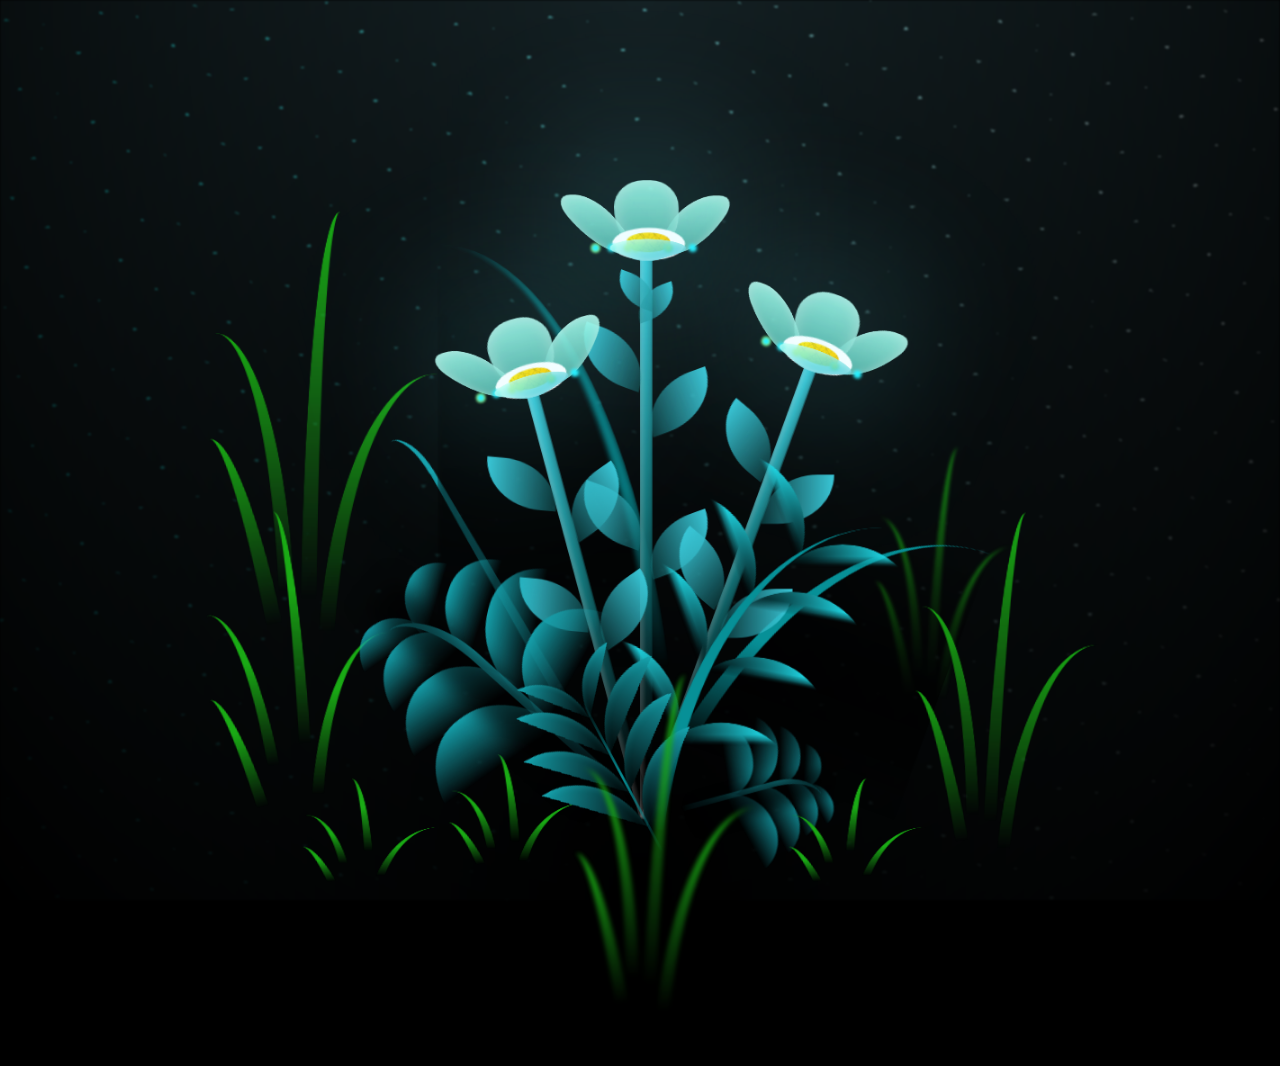
<file: flower.html>
<!DOCTYPE html>
<html lang="en">
  <head>
    <meta charset="UTF-8" />
    <meta http-equiv="X-UA-Compatible" content="IE=edge" />
    <meta name="viewport" content="width=device-width, initial-scale=1.0" />
    <link rel="stylesheet" href="css/main.css" />
    <link rel="icon" href="img/flowers.png" type="image/x-icon" />
    <title>flowers</title>
  </head>
  <body class="container">
    <!-- Pembuat code: https://codepen.io/mdusmanansari/pen/BamepLe -->
    <div class="night"></div>
    <div class="flowers">
      <div class="flower flower--1">
        <div class="flower__leafs flower__leafs--1">
          <div class="flower__leaf flower__leaf--1"></div>
          <div class="flower__leaf flower__leaf--2"></div>
          <div class="flower__leaf flower__leaf--3"></div>
          <div class="flower__leaf flower__leaf--4"></div>
          <div class="flower__white-circle"></div>

          <div class="flower__light flower__light--1"></div>
          <div class="flower__light flower__light--2"></div>
          <div class="flower__light flower__light--3"></div>
          <div class="flower__light flower__light--4"></div>
          <div class="flower__light flower__light--5"></div>
          <div class="flower__light flower__light--6"></div>
          <div class="flower__light flower__light--7"></div>
          <div class="flower__light flower__light--8"></div>
        </div>
        <div class="flower__line">
          <div class="flower__line__leaf flower__line__leaf--1"></div>
          <div class="flower__line__leaf flower__line__leaf--2"></div>
          <div class="flower__line__leaf flower__line__leaf--3"></div>
          <div class="flower__line__leaf flower__line__leaf--4"></div>
          <div class="flower__line__leaf flower__line__leaf--5"></div>
          <div class="flower__line__leaf flower__line__leaf--6"></div>
        </div>
      </div>

      <div class="flower flower--2">
        <div class="flower__leafs flower__leafs--2">
          <div class="flower__leaf flower__leaf--1"></div>
          <div class="flower__leaf flower__leaf--2"></div>
          <div class="flower__leaf flower__leaf--3"></div>
          <div class="flower__leaf flower__leaf--4"></div>
          <div class="flower__white-circle"></div>

          <div class="flower__light flower__light--1"></div>
          <div class="flower__light flower__light--2"></div>
          <div class="flower__light flower__light--3"></div>
          <div class="flower__light flower__light--4"></div>
          <div class="flower__light flower__light--5"></div>
          <div class="flower__light flower__light--6"></div>
          <div class="flower__light flower__light--7"></div>
          <div class="flower__light flower__light--8"></div>
        </div>
        <div class="flower__line">
          <div class="flower__line__leaf flower__line__leaf--1"></div>
          <div class="flower__line__leaf flower__line__leaf--2"></div>
          <div class="flower__line__leaf flower__line__leaf--3"></div>
          <div class="flower__line__leaf flower__line__leaf--4"></div>
        </div>
      </div>

      <div class="flower flower--3">
        <div class="flower__leafs flower__leafs--3">
          <div class="flower__leaf flower__leaf--1"></div>
          <div class="flower__leaf flower__leaf--2"></div>
          <div class="flower__leaf flower__leaf--3"></div>
          <div class="flower__leaf flower__leaf--4"></div>
          <div class="flower__white-circle"></div>

          <div class="flower__light flower__light--1"></div>
          <div class="flower__light flower__light--2"></div>
          <div class="flower__light flower__light--3"></div>
          <div class="flower__light flower__light--4"></div>
          <div class="flower__light flower__light--5"></div>
          <div class="flower__light flower__light--6"></div>
          <div class="flower__light flower__light--7"></div>
          <div class="flower__light flower__light--8"></div>
        </div>
        <div class="flower__line">
          <div class="flower__line__leaf flower__line__leaf--1"></div>
          <div class="flower__line__leaf flower__line__leaf--2"></div>
          <div class="flower__line__leaf flower__line__leaf--3"></div>
          <div class="flower__line__leaf flower__line__leaf--4"></div>
        </div>
      </div>

      <div class="grow-ans" style="--d: 1.2s">
        <div class="flower__g-long">
          <div class="flower__g-long__top"></div>
          <div class="flower__g-long__bottom"></div>
        </div>
      </div>

      <div class="growing-grass">
        <div class="flower__grass flower__grass--1">
          <div class="flower__grass--top"></div>
          <div class="flower__grass--bottom"></div>
          <div class="flower__grass__leaf flower__grass__leaf--1"></div>
          <div class="flower__grass__leaf flower__grass__leaf--2"></div>
          <div class="flower__grass__leaf flower__grass__leaf--3"></div>
          <div class="flower__grass__leaf flower__grass__leaf--4"></div>
          <div class="flower__grass__leaf flower__grass__leaf--5"></div>
          <div class="flower__grass__leaf flower__grass__leaf--6"></div>
          <div class="flower__grass__leaf flower__grass__leaf--7"></div>
          <div class="flower__grass__leaf flower__grass__leaf--8"></div>
          <div class="flower__grass__overlay"></div>
        </div>
      </div>

      <div class="growing-grass">
        <div class="flower__grass flower__grass--2">
          <div class="flower__grass--top"></div>
          <div class="flower__grass--bottom"></div>
          <div class="flower__grass__leaf flower__grass__leaf--1"></div>
          <div class="flower__grass__leaf flower__grass__leaf--2"></div>
          <div class="flower__grass__leaf flower__grass__leaf--3"></div>
          <div class="flower__grass__leaf flower__grass__leaf--4"></div>
          <div class="flower__grass__leaf flower__grass__leaf--5"></div>
          <div class="flower__grass__leaf flower__grass__leaf--6"></div>
          <div class="flower__grass__leaf flower__grass__leaf--7"></div>
          <div class="flower__grass__leaf flower__grass__leaf--8"></div>
          <div class="flower__grass__overlay"></div>
        </div>
      </div>

      <div class="grow-ans" style="--d: 2.4s">
        <div class="flower__g-right flower__g-right--1">
          <div class="leaf"></div>
        </div>
      </div>

      <div class="grow-ans" style="--d: 2.8s">
        <div class="flower__g-right flower__g-right--2">
          <div class="leaf"></div>
        </div>
      </div>

      <div class="grow-ans" style="--d: 2.8s">
        <div class="flower__g-front">
          <div
            class="flower__g-front__leaf-wrapper flower__g-front__leaf-wrapper--1"
          >
            <div class="flower__g-front__leaf"></div>
          </div>
          <div
            class="flower__g-front__leaf-wrapper flower__g-front__leaf-wrapper--2"
          >
            <div class="flower__g-front__leaf"></div>
          </div>
          <div
            class="flower__g-front__leaf-wrapper flower__g-front__leaf-wrapper--3"
          >
            <div class="flower__g-front__leaf"></div>
          </div>
          <div
            class="flower__g-front__leaf-wrapper flower__g-front__leaf-wrapper--4"
          >
            <div class="flower__g-front__leaf"></div>
          </div>
          <div
            class="flower__g-front__leaf-wrapper flower__g-front__leaf-wrapper--5"
          >
            <div class="flower__g-front__leaf"></div>
          </div>
          <div
            class="flower__g-front__leaf-wrapper flower__g-front__leaf-wrapper--6"
          >
            <div class="flower__g-front__leaf"></div>
          </div>
          <div
            class="flower__g-front__leaf-wrapper flower__g-front__leaf-wrapper--7"
          >
            <div class="flower__g-front__leaf"></div>
          </div>
          <div
            class="flower__g-front__leaf-wrapper flower__g-front__leaf-wrapper--8"
          >
            <div class="flower__g-front__leaf"></div>
          </div>
          <div class="flower__g-front__line"></div>
        </div>
      </div>

      <div class="grow-ans" style="--d: 3.2s">
        <div class="flower__g-fr">
          <div class="leaf"></div>
          <div class="flower__g-fr__leaf flower__g-fr__leaf--1"></div>
          <div class="flower__g-fr__leaf flower__g-fr__leaf--2"></div>
          <div class="flower__g-fr__leaf flower__g-fr__leaf--3"></div>
          <div class="flower__g-fr__leaf flower__g-fr__leaf--4"></div>
          <div class="flower__g-fr__leaf flower__g-fr__leaf--5"></div>
          <div class="flower__g-fr__leaf flower__g-fr__leaf--6"></div>
          <div class="flower__g-fr__leaf flower__g-fr__leaf--7"></div>
          <div class="flower__g-fr__leaf flower__g-fr__leaf--8"></div>
        </div>
      </div>

      <div class="long-g long-g--0">
        <div class="grow-ans" style="--d: 3s">
          <div class="leaf leaf--0"></div>
        </div>
        <div class="grow-ans" style="--d: 2.2s">
          <div class="leaf leaf--1"></div>
        </div>
        <div class="grow-ans" style="--d: 3.4s">
          <div class="leaf leaf--2"></div>
        </div>
        <div class="grow-ans" style="--d: 3.6s">
          <div class="leaf leaf--3"></div>
        </div>
      </div>

      <div class="long-g long-g--1">
        <div class="grow-ans" style="--d: 3.6s">
          <div class="leaf leaf--0"></div>
        </div>
        <div class="grow-ans" style="--d: 3.8s">
          <div class="leaf leaf--1"></div>
        </div>
        <div class="grow-ans" style="--d: 4s">
          <div class="leaf leaf--2"></div>
        </div>
        <div class="grow-ans" style="--d: 4.2s">
          <div class="leaf leaf--3"></div>
        </div>
      </div>

      <div class="long-g long-g--2">
        <div class="grow-ans" style="--d: 4s">
          <div class="leaf leaf--0"></div>
        </div>
        <div class="grow-ans" style="--d: 4.2s">
          <div class="leaf leaf--1"></div>
        </div>
        <div class="grow-ans" style="--d: 4.4s">
          <div class="leaf leaf--2"></div>
        </div>
        <div class="grow-ans" style="--d: 4.6s">
          <div class="leaf leaf--3"></div>
        </div>
      </div>

      <div class="long-g long-g--3">
        <div class="grow-ans" style="--d: 4s">
          <div class="leaf leaf--0"></div>
        </div>
        <div class="grow-ans" style="--d: 4.2s">
          <div class="leaf leaf--1"></div>
        </div>
        <div class="grow-ans" style="--d: 3s">
          <div class="leaf leaf--2"></div>
        </div>
        <div class="grow-ans" style="--d: 3.6s">
          <div class="leaf leaf--3"></div>
        </div>
      </div>

      <div class="long-g long-g--4">
        <div class="grow-ans" style="--d: 4s">
          <div class="leaf leaf--0"></div>
        </div>
        <div class="grow-ans" style="--d: 4.2s">
          <div class="leaf leaf--1"></div>
        </div>
        <div class="grow-ans" style="--d: 3s">
          <div class="leaf leaf--2"></div>
        </div>
        <div class="grow-ans" style="--d: 3.6s">
          <div class="leaf leaf--3"></div>
        </div>
      </div>

      <div class="long-g long-g--5">
        <div class="grow-ans" style="--d: 4s">
          <div class="leaf leaf--0"></div>
        </div>
        <div class="grow-ans" style="--d: 4.2s">
          <div class="leaf leaf--1"></div>
        </div>
        <div class="grow-ans" style="--d: 3s">
          <div class="leaf leaf--2"></div>
        </div>
        <div class="grow-ans" style="--d: 3.6s">
          <div class="leaf leaf--3"></div>
        </div>
      </div>

      <div class="long-g long-g--6">
        <div class="grow-ans" style="--d: 4.2s">
          <div class="leaf leaf--0"></div>
        </div>
        <div class="grow-ans" style="--d: 4.4s">
          <div class="leaf leaf--1"></div>
        </div>
        <div class="grow-ans" style="--d: 4.6s">
          <div class="leaf leaf--2"></div>
        </div>
        <div class="grow-ans" style="--d: 4.8s">
          <div class="leaf leaf--3"></div>
        </div>
      </div>

      <div class="long-g long-g--7">
        <div class="grow-ans" style="--d: 3s">
          <div class="leaf leaf--0"></div>
        </div>
        <div class="grow-ans" style="--d: 3.2s">
          <div class="leaf leaf--1"></div>
        </div>
        <div class="grow-ans" style="--d: 3.5s">
          <div class="leaf leaf--2"></div>
        </div>
        <div class="grow-ans" style="--d: 3.6s">
          <div class="leaf leaf--3"></div>
        </div>
      </div>
    </div>
    <script src="main1.js"></script>
  </body>
</html>
</file>
<file: css/main.css>
*,
*::after,
*::before {
  padding: 0;
  margin: 0;
  box-sizing: border-box;
}

:root {
  --dark-color: #000;
}

body {
  display: flex;
  align-items: flex-end;
  justify-content: center;
  min-height: 100vh;
  background-color: var(--dark-color);
  overflow: hidden;
  perspective: 1000px;
}

.night {
  position: fixed;
  left: 50%;
  top: 0;
  transform: translateX(-50%);
  width: 100%;
  height: 100%;
  filter: blur(0.1vmin);
  background-image: radial-gradient(ellipse at top, transparent 0%, var(--dark-color)), radial-gradient(ellipse at bottom, var(--dark-color), rgba(145, 233, 255, 0.2)), repeating-linear-gradient(220deg, rgb(0, 0, 0) 0px, rgb(0, 0, 0) 19px, transparent 19px, transparent 22px), repeating-linear-gradient(189deg, rgb(0, 0, 0) 0px, rgb(0, 0, 0) 19px, transparent 19px, transparent 22px), repeating-linear-gradient(148deg, rgb(0, 0, 0) 0px, rgb(0, 0, 0) 19px, transparent 19px, transparent 22px), linear-gradient(90deg, rgb(0, 255, 250), rgb(240, 240, 240));
}

.flowers {
  position: relative;
  transform: scale(0.9);
}

.flower {
  position: absolute;
  bottom: 10vmin;
  transform-origin: bottom center;
  z-index: 10;
  --fl-speed: 0.8s;
}
.flower--1 {
  -webkit-animation: moving-flower-1 4s linear infinite;
          animation: moving-flower-1 4s linear infinite;
}
.flower--1 .flower__line {
  height: 70vmin;
  -webkit-animation-delay: 0.3s;
          animation-delay: 0.3s;
}
.flower--1 .flower__line__leaf--1 {
  -webkit-animation: blooming-leaf-right var(--fl-speed) 1.6s backwards;
          animation: blooming-leaf-right var(--fl-speed) 1.6s backwards;
}
.flower--1 .flower__line__leaf--2 {
  -webkit-animation: blooming-leaf-right var(--fl-speed) 1.4s backwards;
          animation: blooming-leaf-right var(--fl-speed) 1.4s backwards;
}
.flower--1 .flower__line__leaf--3 {
  -webkit-animation: blooming-leaf-left var(--fl-speed) 1.2s backwards;
          animation: blooming-leaf-left var(--fl-speed) 1.2s backwards;
}
.flower--1 .flower__line__leaf--4 {
  -webkit-animation: blooming-leaf-left var(--fl-speed) 1s backwards;
          animation: blooming-leaf-left var(--fl-speed) 1s backwards;
}
.flower--1 .flower__line__leaf--5 {
  -webkit-animation: blooming-leaf-right var(--fl-speed) 1.8s backwards;
          animation: blooming-leaf-right var(--fl-speed) 1.8s backwards;
}
.flower--1 .flower__line__leaf--6 {
  -webkit-animation: blooming-leaf-left var(--fl-speed) 2s backwards;
          animation: blooming-leaf-left var(--fl-speed) 2s backwards;
}
.flower--2 {
  left: 50%;
  transform: rotate(20deg);
  -webkit-animation: moving-flower-2 4s linear infinite;
          animation: moving-flower-2 4s linear infinite;
}
.flower--2 .flower__line {
  height: 60vmin;
  -webkit-animation-delay: 0.6s;
          animation-delay: 0.6s;
}
.flower--2 .flower__line__leaf--1 {
  -webkit-animation: blooming-leaf-right var(--fl-speed) 1.9s backwards;
          animation: blooming-leaf-right var(--fl-speed) 1.9s backwards;
}
.flower--2 .flower__line__leaf--2 {
  -webkit-animation: blooming-leaf-right var(--fl-speed) 1.7s backwards;
          animation: blooming-leaf-right var(--fl-speed) 1.7s backwards;
}
.flower--2 .flower__line__leaf--3 {
  -webkit-animation: blooming-leaf-left var(--fl-speed) 1.5s backwards;
          animation: blooming-leaf-left var(--fl-speed) 1.5s backwards;
}
.flower--2 .flower__line__leaf--4 {
  -webkit-animation: blooming-leaf-left var(--fl-speed) 1.3s backwards;
          animation: blooming-leaf-left var(--fl-speed) 1.3s backwards;
}
.flower--3 {
  left: 50%;
  transform: rotate(-15deg);
  -webkit-animation: moving-flower-3 4s linear infinite;
          animation: moving-flower-3 4s linear infinite;
}
.flower--3 .flower__line {
  -webkit-animation-delay: 0.9s;
          animation-delay: 0.9s;
}
.flower--3 .flower__line__leaf--1 {
  -webkit-animation: blooming-leaf-right var(--fl-speed) 2.5s backwards;
          animation: blooming-leaf-right var(--fl-speed) 2.5s backwards;
}
.flower--3 .flower__line__leaf--2 {
  -webkit-animation: blooming-leaf-right var(--fl-speed) 2.3s backwards;
          animation: blooming-leaf-right var(--fl-speed) 2.3s backwards;
}
.flower--3 .flower__line__leaf--3 {
  -webkit-animation: blooming-leaf-left var(--fl-speed) 2.1s backwards;
          animation: blooming-leaf-left var(--fl-speed) 2.1s backwards;
}
.flower--3 .flower__line__leaf--4 {
  -webkit-animation: blooming-leaf-left var(--fl-speed) 1.9s backwards;
          animation: blooming-leaf-left var(--fl-speed) 1.9s backwards;
}
.flower__leafs {
  position: relative;
  -webkit-animation: blooming-flower 2s backwards;
          animation: blooming-flower 2s backwards;
}
.flower__leafs--1 {
  -webkit-animation-delay: 1.1s;
          animation-delay: 1.1s;
}
.flower__leafs--2 {
  -webkit-animation-delay: 1.4s;
          animation-delay: 1.4s;
}
.flower__leafs--3 {
  -webkit-animation-delay: 1.7s;
          animation-delay: 1.7s;
}
.flower__leafs::after {
  content: "";
  position: absolute;
  left: 0;
  top: 0;
  transform: translate(-50%, -100%);
  width: 8vmin;
  height: 8vmin;
  background-color: #6bf0ff;
  filter: blur(10vmin);
}
.flower__leaf {
  position: absolute;
  bottom: 0;
  left: 50%;
  width: 8vmin;
  height: 11vmin;
  border-radius: 51% 49% 47% 53%/44% 45% 55% 69%;
  background-color: #a7ffee;
  background-image: linear-gradient(to top, #54b8aa, #a7ffee);
  transform-origin: bottom center;
  opacity: 0.9;
  box-shadow: inset 0 0 2vmin rgba(255, 255, 255, 0.5);
}
.flower__leaf--1 {
  transform: translate(-10%, 1%) rotateY(40deg) rotateX(-50deg);
}
.flower__leaf--2 {
  transform: translate(-50%, -4%) rotateX(40deg);
}
.flower__leaf--3 {
  transform: translate(-90%, 0%) rotateY(45deg) rotateX(50deg);
}
.flower__leaf--4 {
  width: 8vmin;
  height: 8vmin;
  transform-origin: bottom left;
  border-radius: 4vmin 10vmin 4vmin 4vmin;
  transform: translate(0%, 18%) rotateX(70deg) rotate(-43deg);
  background-image: linear-gradient(to top, #39c6d6, #a7ffee);
  z-index: 1;
  opacity: 0.8;
}
.flower__white-circle {
  position: absolute;
  left: -3.5vmin;
  top: -3vmin;
  width: 9vmin;
  height: 4vmin;
  border-radius: 50%;
  background-color: #fff;
}
.flower__white-circle::after {
  content: "";
  position: absolute;
  left: 50%;
  top: 45%;
  transform: translate(-50%, -50%);
  width: 60%;
  height: 60%;
  border-radius: inherit;
  background-image: repeating-linear-gradient(135deg, rgba(0, 0, 0, 0.03) 0px, rgba(0, 0, 0, 0.03) 1px, transparent 1px, transparent 12px), repeating-linear-gradient(45deg, rgba(0, 0, 0, 0.03) 0px, rgba(0, 0, 0, 0.03) 1px, transparent 1px, transparent 12px), repeating-linear-gradient(67.5deg, rgba(0, 0, 0, 0.03) 0px, rgba(0, 0, 0, 0.03) 1px, transparent 1px, transparent 12px), repeating-linear-gradient(135deg, rgba(0, 0, 0, 0.03) 0px, rgba(0, 0, 0, 0.03) 1px, transparent 1px, transparent 12px), repeating-linear-gradient(45deg, rgba(0, 0, 0, 0.03) 0px, rgba(0, 0, 0, 0.03) 1px, transparent 1px, transparent 12px), repeating-linear-gradient(112.5deg, rgba(0, 0, 0, 0.03) 0px, rgba(0, 0, 0, 0.03) 1px, transparent 1px, transparent 12px), repeating-linear-gradient(112.5deg, rgba(0, 0, 0, 0.03) 0px, rgba(0, 0, 0, 0.03) 1px, transparent 1px, transparent 12px), repeating-linear-gradient(45deg, rgba(0, 0, 0, 0.03) 0px, rgba(0, 0, 0, 0.03) 1px, transparent 1px, transparent 12px), repeating-linear-gradient(22.5deg, rgba(0, 0, 0, 0.03) 0px, rgba(0, 0, 0, 0.03) 1px, transparent 1px, transparent 12px), repeating-linear-gradient(45deg, rgba(0, 0, 0, 0.03) 0px, rgba(0, 0, 0, 0.03) 1px, transparent 1px, transparent 12px), repeating-linear-gradient(22.5deg, rgba(0, 0, 0, 0.03) 0px, rgba(0, 0, 0, 0.03) 1px, transparent 1px, transparent 12px), repeating-linear-gradient(135deg, rgba(0, 0, 0, 0.03) 0px, rgba(0, 0, 0, 0.03) 1px, transparent 1px, transparent 12px), repeating-linear-gradient(157.5deg, rgba(0, 0, 0, 0.03) 0px, rgba(0, 0, 0, 0.03) 1px, transparent 1px, transparent 12px), repeating-linear-gradient(67.5deg, rgba(0, 0, 0, 0.03) 0px, rgba(0, 0, 0, 0.03) 1px, transparent 1px, transparent 12px), repeating-linear-gradient(67.5deg, rgba(0, 0, 0, 0.03) 0px, rgba(0, 0, 0, 0.03) 1px, transparent 1px, transparent 12px), linear-gradient(90deg, rgb(255, 235, 18), rgb(255, 206, 0));
}
.flower__line {
  height: 55vmin;
  width: 1.5vmin;
  background-image: linear-gradient(to left, rgba(0, 0, 0, 0.2), transparent, rgba(255, 255, 255, 0.2)), linear-gradient(to top, transparent 10%, #14757a, #39c6d6);
  box-shadow: inset 0 0 2px rgba(0, 0, 0, 0.5);
  -webkit-animation: grow-flower-tree 4s backwards;
          animation: grow-flower-tree 4s backwards;
}
.flower__line__leaf {
  --w: 7vmin;
  --h: calc(var(--w) + 2vmin);
  position: absolute;
  top: 20%;
  left: 90%;
  width: var(--w);
  height: var(--h);
  border-top-right-radius: var(--h);
  border-bottom-left-radius: var(--h);
  background-image: linear-gradient(to top, rgba(20, 117, 122, 0.4), #39c6d6);
}
.flower__line__leaf--1 {
  transform: rotate(70deg) rotateY(30deg);
}
.flower__line__leaf--2 {
  top: 45%;
  transform: rotate(70deg) rotateY(30deg);
}
.flower__line__leaf--3, .flower__line__leaf--4, .flower__line__leaf--6 {
  border-top-right-radius: 0;
  border-bottom-left-radius: 0;
  border-top-left-radius: var(--h);
  border-bottom-right-radius: var(--h);
  left: -460%;
  top: 12%;
  transform: rotate(-70deg) rotateY(30deg);
}
.flower__line__leaf--4 {
  top: 40%;
}
.flower__line__leaf--5 {
  top: 0;
  transform-origin: left;
  transform: rotate(70deg) rotateY(30deg) scale(0.6);
}
.flower__line__leaf--6 {
  top: -2%;
  left: -450%;
  transform-origin: right;
  transform: rotate(-70deg) rotateY(30deg) scale(0.6);
}
.flower__light {
  position: absolute;
  bottom: 0vmin;
  width: 1vmin;
  height: 1vmin;
  background-color: rgb(255, 251, 0);
  border-radius: 50%;
  filter: blur(0.2vmin);
  -webkit-animation: light-ans 4s linear infinite backwards;
          animation: light-ans 4s linear infinite backwards;
}
.flower__light:nth-child(odd) {
  background-color: #23f0ff;
}
.flower__light--1 {
  left: -2vmin;
  -webkit-animation-delay: 1s;
          animation-delay: 1s;
}
.flower__light--2 {
  left: 3vmin;
  -webkit-animation-delay: 0.5s;
          animation-delay: 0.5s;
}
.flower__light--3 {
  left: -6vmin;
  -webkit-animation-delay: 0.3s;
          animation-delay: 0.3s;
}
.flower__light--4 {
  left: 6vmin;
  -webkit-animation-delay: 0.9s;
          animation-delay: 0.9s;
}
.flower__light--5 {
  left: -1vmin;
  -webkit-animation-delay: 1.5s;
          animation-delay: 1.5s;
}
.flower__light--6 {
  left: -4vmin;
  -webkit-animation-delay: 3s;
          animation-delay: 3s;
}
.flower__light--7 {
  left: 3vmin;
  -webkit-animation-delay: 2s;
          animation-delay: 2s;
}
.flower__light--8 {
  left: -6vmin;
  -webkit-animation-delay: 3.5s;
          animation-delay: 3.5s;
}
.flower__grass {
  --c: #159faa;
  --line-w: 1.5vmin;
  position: absolute;
  bottom: 12vmin;
  left: -7vmin;
  display: flex;
  flex-direction: column;
  align-items: flex-end;
  z-index: 20;
  transform-origin: bottom center;
  transform: rotate(-48deg) rotateY(40deg);
}
.flower__grass--1 {
  -webkit-animation: moving-grass 2s linear infinite;
          animation: moving-grass 2s linear infinite;
}
.flower__grass--2 {
  left: 2vmin;
  bottom: 10vmin;
  transform: scale(0.5) rotate(75deg) rotateX(10deg) rotateY(-200deg);
  opacity: 0.8;
  z-index: 0;
  -webkit-animation: moving-grass--2 1.5s linear infinite;
          animation: moving-grass--2 1.5s linear infinite;
}
.flower__grass--top {
  width: 7vmin;
  height: 10vmin;
  border-top-right-radius: 100%;
  border-right: var(--line-w) solid var(--c);
  transform-origin: bottom center;
  transform: rotate(-2deg);
}
.flower__grass--bottom {
  margin-top: -2px;
  width: var(--line-w);
  height: 25vmin;
  background-image: linear-gradient(to top, transparent, var(--c));
}
.flower__grass__leaf {
  --size: 10vmin;
  position: absolute;
  width: calc(var(--size) * 2.1);
  height: var(--size);
  border-top-left-radius: var(--size);
  border-top-right-radius: var(--size);
  background-image: linear-gradient(to top, transparent, transparent 30%, var(--c));
  z-index: 100;
}
.flower__grass__leaf--1 {
  top: -6%;
  left: 30%;
  --size: 6vmin;
  transform: rotate(-20deg);
  -webkit-animation: growing-grass-ans--1 2s 2.6s backwards;
          animation: growing-grass-ans--1 2s 2.6s backwards;
}
@-webkit-keyframes growing-grass-ans--1 {
  0% {
    transform-origin: bottom left;
    transform: rotate(-20deg) scale(0);
  }
}
@keyframes growing-grass-ans--1 {
  0% {
    transform-origin: bottom left;
    transform: rotate(-20deg) scale(0);
  }
}
.flower__grass__leaf--2 {
  top: -5%;
  left: -110%;
  --size: 6vmin;
  transform: rotate(10deg);
  -webkit-animation: growing-grass-ans--2 2s 2.4s linear backwards;
          animation: growing-grass-ans--2 2s 2.4s linear backwards;
}
@-webkit-keyframes growing-grass-ans--2 {
  0% {
    transform-origin: bottom right;
    transform: rotate(10deg) scale(0);
  }
}
@keyframes growing-grass-ans--2 {
  0% {
    transform-origin: bottom right;
    transform: rotate(10deg) scale(0);
  }
}
.flower__grass__leaf--3 {
  top: 5%;
  left: 60%;
  --size: 8vmin;
  transform: rotate(-18deg) rotateX(-20deg);
  -webkit-animation: growing-grass-ans--3 2s 2.2s linear backwards;
          animation: growing-grass-ans--3 2s 2.2s linear backwards;
}
@-webkit-keyframes growing-grass-ans--3 {
  0% {
    transform-origin: bottom left;
    transform: rotate(-18deg) rotateX(-20deg) scale(0);
  }
}
@keyframes growing-grass-ans--3 {
  0% {
    transform-origin: bottom left;
    transform: rotate(-18deg) rotateX(-20deg) scale(0);
  }
}
.flower__grass__leaf--4 {
  top: 6%;
  left: -135%;
  --size: 8vmin;
  transform: rotate(2deg);
  -webkit-animation: growing-grass-ans--4 2s 2s linear backwards;
          animation: growing-grass-ans--4 2s 2s linear backwards;
}
@-webkit-keyframes growing-grass-ans--4 {
  0% {
    transform-origin: bottom right;
    transform: rotate(2deg) scale(0);
  }
}
@keyframes growing-grass-ans--4 {
  0% {
    transform-origin: bottom right;
    transform: rotate(2deg) scale(0);
  }
}
.flower__grass__leaf--5 {
  top: 20%;
  left: 60%;
  --size: 10vmin;
  transform: rotate(-24deg) rotateX(-20deg);
  -webkit-animation: growing-grass-ans--5 2s 1.8s linear backwards;
          animation: growing-grass-ans--5 2s 1.8s linear backwards;
}
@-webkit-keyframes growing-grass-ans--5 {
  0% {
    transform-origin: bottom left;
    transform: rotate(-24deg) rotateX(-20deg) scale(0);
  }
}
@keyframes growing-grass-ans--5 {
  0% {
    transform-origin: bottom left;
    transform: rotate(-24deg) rotateX(-20deg) scale(0);
  }
}
.flower__grass__leaf--6 {
  top: 22%;
  left: -180%;
  --size: 10vmin;
  transform: rotate(10deg);
  -webkit-animation: growing-grass-ans--6 2s 1.6s linear backwards;
          animation: growing-grass-ans--6 2s 1.6s linear backwards;
}
@-webkit-keyframes growing-grass-ans--6 {
  0% {
    transform-origin: bottom right;
    transform: rotate(10deg) scale(0);
  }
}
@keyframes growing-grass-ans--6 {
  0% {
    transform-origin: bottom right;
    transform: rotate(10deg) scale(0);
  }
}
.flower__grass__leaf--7 {
  top: 39%;
  left: 70%;
  --size: 10vmin;
  transform: rotate(-10deg);
  -webkit-animation: growing-grass-ans--7 2s 1.4s linear backwards;
          animation: growing-grass-ans--7 2s 1.4s linear backwards;
}
@-webkit-keyframes growing-grass-ans--7 {
  0% {
    transform-origin: bottom left;
    transform: rotate(-10deg) scale(0);
  }
}
@keyframes growing-grass-ans--7 {
  0% {
    transform-origin: bottom left;
    transform: rotate(-10deg) scale(0);
  }
}
.flower__grass__leaf--8 {
  top: 40%;
  left: -215%;
  --size: 11vmin;
  transform: rotate(10deg);
  -webkit-animation: growing-grass-ans--8 2s 1.2s linear backwards;
          animation: growing-grass-ans--8 2s 1.2s linear backwards;
}
@-webkit-keyframes growing-grass-ans--8 {
  0% {
    transform-origin: bottom right;
    transform: rotate(10deg) scale(0);
  }
}
@keyframes growing-grass-ans--8 {
  0% {
    transform-origin: bottom right;
    transform: rotate(10deg) scale(0);
  }
}
.flower__grass__overlay {
  position: absolute;
  top: -10%;
  right: 0%;
  width: 100%;
  height: 100%;
  background-color: rgba(0, 0, 0, 0.6);
  filter: blur(1.5vmin);
  z-index: 100;
}
.flower__g-long {
  --w: 2vmin;
  --h: 6vmin;
  --c: #159faa;
  position: absolute;
  bottom: 10vmin;
  left: -3vmin;
  transform-origin: bottom center;
  transform: rotate(-30deg) rotateY(-20deg);
  display: flex;
  flex-direction: column;
  align-items: flex-end;
  -webkit-animation: flower-g-long-ans 3s linear infinite;
          animation: flower-g-long-ans 3s linear infinite;
}
@-webkit-keyframes flower-g-long-ans {
  0%, 100% {
    transform: rotate(-30deg) rotateY(-20deg);
  }
  50% {
    transform: rotate(-32deg) rotateY(-20deg);
  }
}
@keyframes flower-g-long-ans {
  0%, 100% {
    transform: rotate(-30deg) rotateY(-20deg);
  }
  50% {
    transform: rotate(-32deg) rotateY(-20deg);
  }
}
.flower__g-long__top {
  top: calc(var(--h) * -1);
  width: calc(var(--w) + 1vmin);
  height: var(--h);
  border-top-right-radius: 100%;
  border-right: 0.7vmin solid var(--c);
  transform: translate(-0.7vmin, 1vmin);
}
.flower__g-long__bottom {
  width: var(--w);
  height: 50vmin;
  transform-origin: bottom center;
  background-image: linear-gradient(to top, transparent 30%, var(--c));
  box-shadow: inset 0 0 2px rgba(0, 0, 0, 0.5);
  -webkit-clip-path: polygon(35% 0, 65% 1%, 100% 100%, 0% 100%);
          clip-path: polygon(35% 0, 65% 1%, 100% 100%, 0% 100%);
}
.flower__g-right {
  position: absolute;
  bottom: 6vmin;
  left: -2vmin;
  transform-origin: bottom left;
  transform: rotate(20deg);
}
.flower__g-right .leaf {
  width: 30vmin;
  height: 50vmin;
  border-top-left-radius: 100%;
  border-left: 2vmin solid #079097;
  background-image: linear-gradient(to bottom, transparent, var(--dark-color) 60%);
  -webkit-mask-image: linear-gradient(to top, transparent 30%, #079097 60%);
}
.flower__g-right--1 {
  -webkit-animation: flower-g-right-ans 2.5s linear infinite;
          animation: flower-g-right-ans 2.5s linear infinite;
}
.flower__g-right--2 {
  left: 5vmin;
  transform: rotateY(-180deg);
  -webkit-animation: flower-g-right-ans--2 3s linear infinite;
          animation: flower-g-right-ans--2 3s linear infinite;
}
.flower__g-right--2 .leaf {
  height: 75vmin;
  filter: blur(0.3vmin);
  opacity: 0.8;
}
@-webkit-keyframes flower-g-right-ans {
  0%, 100% {
    transform: rotate(20deg);
  }
  50% {
    transform: rotate(24deg) rotateX(-20deg);
  }
}
@keyframes flower-g-right-ans {
  0%, 100% {
    transform: rotate(20deg);
  }
  50% {
    transform: rotate(24deg) rotateX(-20deg);
  }
}
@-webkit-keyframes flower-g-right-ans--2 {
  0%, 100% {
    transform: rotateY(-180deg) rotate(0deg) rotateX(-20deg);
  }
  50% {
    transform: rotateY(-180deg) rotate(6deg) rotateX(-20deg);
  }
}
@keyframes flower-g-right-ans--2 {
  0%, 100% {
    transform: rotateY(-180deg) rotate(0deg) rotateX(-20deg);
  }
  50% {
    transform: rotateY(-180deg) rotate(6deg) rotateX(-20deg);
  }
}
.flower__g-front {
  position: absolute;
  bottom: 6vmin;
  left: 2.5vmin;
  z-index: 100;
  transform-origin: bottom center;
  transform: rotate(-28deg) rotateY(30deg) scale(1.04);
  -webkit-animation: flower__g-front-ans 2s linear infinite;
          animation: flower__g-front-ans 2s linear infinite;
}
@-webkit-keyframes flower__g-front-ans {
  0%, 100% {
    transform: rotate(-28deg) rotateY(30deg) scale(1.04);
  }
  50% {
    transform: rotate(-35deg) rotateY(40deg) scale(1.04);
  }
}
@keyframes flower__g-front-ans {
  0%, 100% {
    transform: rotate(-28deg) rotateY(30deg) scale(1.04);
  }
  50% {
    transform: rotate(-35deg) rotateY(40deg) scale(1.04);
  }
}
.flower__g-front__line {
  width: 0.3vmin;
  height: 20vmin;
  background-image: linear-gradient(to top, transparent, #079097, transparent 100%);
  position: relative;
}
.flower__g-front__leaf-wrapper {
  position: absolute;
  top: 0;
  left: 0;
  transform-origin: bottom left;
  transform: rotate(10deg);
}
.flower__g-front__leaf-wrapper:nth-child(even) {
  left: 0vmin;
  transform: rotateY(-180deg) rotate(5deg);
  -webkit-animation: flower__g-front__leaf-left-ans 1s ease-in backwards;
          animation: flower__g-front__leaf-left-ans 1s ease-in backwards;
}
.flower__g-front__leaf-wrapper:nth-child(odd) {
  -webkit-animation: flower__g-front__leaf-ans 1s ease-in backwards;
          animation: flower__g-front__leaf-ans 1s ease-in backwards;
}
.flower__g-front__leaf-wrapper--1 {
  top: -8vmin;
  transform: scale(0.7);
  -webkit-animation: flower__g-front__leaf-ans 1s 5.5s ease-in backwards !important;
          animation: flower__g-front__leaf-ans 1s 5.5s ease-in backwards !important;
}
.flower__g-front__leaf-wrapper--2 {
  top: -8vmin;
  transform: rotateY(-180deg) scale(0.7) !important;
  -webkit-animation: flower__g-front__leaf-left-ans-2 1s 4.6s ease-in backwards !important;
          animation: flower__g-front__leaf-left-ans-2 1s 4.6s ease-in backwards !important;
}
.flower__g-front__leaf-wrapper--3 {
  top: -3vmin;
  -webkit-animation: flower__g-front__leaf-ans 1s 4.6s ease-in backwards;
          animation: flower__g-front__leaf-ans 1s 4.6s ease-in backwards;
}
.flower__g-front__leaf-wrapper--4 {
  top: -3vmin;
  transform: rotateY(-180deg) scale(0.9) !important;
  -webkit-animation: flower__g-front__leaf-left-ans-2 1s 4.6s ease-in backwards !important;
          animation: flower__g-front__leaf-left-ans-2 1s 4.6s ease-in backwards !important;
}
@-webkit-keyframes flower__g-front__leaf-left-ans-2 {
  0% {
    transform: rotateY(-180deg) scale(0);
  }
}
@keyframes flower__g-front__leaf-left-ans-2 {
  0% {
    transform: rotateY(-180deg) scale(0);
  }
}
.flower__g-front__leaf-wrapper--5, .flower__g-front__leaf-wrapper--6 {
  top: 2vmin;
}
.flower__g-front__leaf-wrapper--7, .flower__g-front__leaf-wrapper--8 {
  top: 6.5vmin;
}
.flower__g-front__leaf-wrapper--2 {
  -webkit-animation-delay: 5.2s !important;
          animation-delay: 5.2s !important;
}
.flower__g-front__leaf-wrapper--3 {
  -webkit-animation-delay: 4.9s !important;
          animation-delay: 4.9s !important;
}
.flower__g-front__leaf-wrapper--5 {
  -webkit-animation-delay: 4.3s !important;
          animation-delay: 4.3s !important;
}
.flower__g-front__leaf-wrapper--6 {
  -webkit-animation-delay: 4.1s !important;
          animation-delay: 4.1s !important;
}
.flower__g-front__leaf-wrapper--7 {
  -webkit-animation-delay: 3.8s !important;
          animation-delay: 3.8s !important;
}
.flower__g-front__leaf-wrapper--8 {
  -webkit-animation-delay: 3.5s !important;
          animation-delay: 3.5s !important;
}
@-webkit-keyframes flower__g-front__leaf-ans {
  0% {
    transform: rotate(10deg) scale(0);
  }
}
@keyframes flower__g-front__leaf-ans {
  0% {
    transform: rotate(10deg) scale(0);
  }
}
@-webkit-keyframes flower__g-front__leaf-left-ans {
  0% {
    transform: rotateY(-180deg) rotate(5deg) scale(0);
  }
}
@keyframes flower__g-front__leaf-left-ans {
  0% {
    transform: rotateY(-180deg) rotate(5deg) scale(0);
  }
}
.flower__g-front__leaf {
  width: 10vmin;
  height: 10vmin;
  border-radius: 100% 0% 0% 100%/100% 100% 0% 0%;
  box-shadow: inset 0 2px 1vmin hsla(184deg, 97%, 58%, 0.2);
  background-image: linear-gradient(to bottom left, transparent, var(--dark-color)), linear-gradient(to bottom right, #159faa 50%, transparent 50%, transparent);
  -webkit-mask-image: linear-gradient(to bottom right, #159faa 50%, transparent 50%, transparent);
  mask-image: linear-gradient(to bottom right, #159faa 50%, transparent 50%, transparent);
}
.flower__g-fr {
  position: absolute;
  bottom: -4vmin;
  left: vmin;
  transform-origin: bottom left;
  z-index: 10;
  -webkit-animation: flower__g-fr-ans 2s linear infinite;
          animation: flower__g-fr-ans 2s linear infinite;
}
@-webkit-keyframes flower__g-fr-ans {
  0%, 100% {
    transform: rotate(2deg);
  }
  50% {
    transform: rotate(4deg);
  }
}
@keyframes flower__g-fr-ans {
  0%, 100% {
    transform: rotate(2deg);
  }
  50% {
    transform: rotate(4deg);
  }
}
.flower__g-fr .leaf {
  width: 30vmin;
  height: 50vmin;
  border-top-left-radius: 100%;
  border-left: 2vmin solid #079097;
  -webkit-mask-image: linear-gradient(to top, transparent 25%, #079097 50%);
  position: relative;
  z-index: 1;
}
.flower__g-fr__leaf {
  position: absolute;
  top: 0;
  left: 0;
  width: 10vmin;
  height: 10vmin;
  border-radius: 100% 0% 0% 100%/100% 100% 0% 0%;
  box-shadow: inset 0 2px 1vmin hsla(184deg, 97%, 58%, 0.2);
  background-image: linear-gradient(to bottom left, transparent, var(--dark-color) 98%), linear-gradient(to bottom right, #23f0ff 45%, transparent 50%, transparent);
  -webkit-mask-image: linear-gradient(135deg, #159faa 40%, transparent 50%, transparent);
}
.flower__g-fr__leaf--1 {
  left: 20vmin;
  transform: rotate(45deg);
  -webkit-animation: flower__g-fr-leaft-ans-1 0.5s 5.2s linear backwards;
          animation: flower__g-fr-leaft-ans-1 0.5s 5.2s linear backwards;
}
@-webkit-keyframes flower__g-fr-leaft-ans-1 {
  0% {
    transform-origin: left;
    transform: rotate(45deg) scale(0);
  }
}
@keyframes flower__g-fr-leaft-ans-1 {
  0% {
    transform-origin: left;
    transform: rotate(45deg) scale(0);
  }
}
.flower__g-fr__leaf--2 {
  left: 12vmin;
  top: -7vmin;
  transform: rotate(25deg) rotateY(-180deg);
  -webkit-animation: flower__g-fr-leaft-ans-6 0.5s 5s linear backwards;
          animation: flower__g-fr-leaft-ans-6 0.5s 5s linear backwards;
}
.flower__g-fr__leaf--3 {
  left: 15vmin;
  top: 6vmin;
  transform: rotate(55deg);
  -webkit-animation: flower__g-fr-leaft-ans-5 0.5s 4.8s linear backwards;
          animation: flower__g-fr-leaft-ans-5 0.5s 4.8s linear backwards;
}
.flower__g-fr__leaf--4 {
  left: 6vmin;
  top: -2vmin;
  transform: rotate(25deg) rotateY(-180deg);
  -webkit-animation: flower__g-fr-leaft-ans-6 0.5s 4.6s linear backwards;
          animation: flower__g-fr-leaft-ans-6 0.5s 4.6s linear backwards;
}
.flower__g-fr__leaf--5 {
  left: 10vmin;
  top: 14vmin;
  transform: rotate(55deg);
  -webkit-animation: flower__g-fr-leaft-ans-5 0.5s 4.4s linear backwards;
          animation: flower__g-fr-leaft-ans-5 0.5s 4.4s linear backwards;
}
@-webkit-keyframes flower__g-fr-leaft-ans-5 {
  0% {
    transform-origin: left;
    transform: rotate(55deg) scale(0);
  }
}
@keyframes flower__g-fr-leaft-ans-5 {
  0% {
    transform-origin: left;
    transform: rotate(55deg) scale(0);
  }
}
.flower__g-fr__leaf--6 {
  left: 0vmin;
  top: 6vmin;
  transform: rotate(25deg) rotateY(-180deg);
  -webkit-animation: flower__g-fr-leaft-ans-6 0.5s 4.2s linear backwards;
          animation: flower__g-fr-leaft-ans-6 0.5s 4.2s linear backwards;
}
@-webkit-keyframes flower__g-fr-leaft-ans-6 {
  0% {
    transform-origin: right;
    transform: rotate(25deg) rotateY(-180deg) scale(0);
  }
}
@keyframes flower__g-fr-leaft-ans-6 {
  0% {
    transform-origin: right;
    transform: rotate(25deg) rotateY(-180deg) scale(0);
  }
}
.flower__g-fr__leaf--7 {
  left: 5vmin;
  top: 22vmin;
  transform: rotate(45deg);
  -webkit-animation: flower__g-fr-leaft-ans-7 0.5s 4s linear backwards;
          animation: flower__g-fr-leaft-ans-7 0.5s 4s linear backwards;
}
@-webkit-keyframes flower__g-fr-leaft-ans-7 {
  0% {
    transform-origin: left;
    transform: rotate(45deg) scale(0);
  }
}
@keyframes flower__g-fr-leaft-ans-7 {
  0% {
    transform-origin: left;
    transform: rotate(45deg) scale(0);
  }
}
.flower__g-fr__leaf--8 {
  left: -4vmin;
  top: 15vmin;
  transform: rotate(15deg) rotateY(-180deg);
  -webkit-animation: flower__g-fr-leaft-ans-8 0.5s 3.8s linear backwards;
          animation: flower__g-fr-leaft-ans-8 0.5s 3.8s linear backwards;
}
@-webkit-keyframes flower__g-fr-leaft-ans-8 {
  0% {
    transform-origin: right;
    transform: rotate(15deg) rotateY(-180deg) scale(0);
  }
}
@keyframes flower__g-fr-leaft-ans-8 {
  0% {
    transform-origin: right;
    transform: rotate(15deg) rotateY(-180deg) scale(0);
  }
}

.long-g {
  position: absolute;
  bottom: 25vmin;
  left: -42vmin;
  transform-origin: bottom left;
}
.long-g--1 {
  bottom: 0vmin;
  transform: scale(0.8) rotate(-5deg);
}
.long-g--1 .leaf {
  -webkit-mask-image: linear-gradient(to top, transparent 40%, #079097 80%) !important;
}
.long-g--1 .leaf--1 {
  --w: 5vmin;
  --h: 60vmin;
  left: -2vmin;
  transform: rotate(3deg) rotateY(-180deg);
}
.long-g--2, .long-g--3 {
  bottom: -3vmin;
  left: -35vmin;
  transform-origin: center;
  transform: scale(0.6) rotateX(60deg);
}
.long-g--2 .leaf, .long-g--3 .leaf {
  -webkit-mask-image: linear-gradient(to top, transparent 50%, #079097 80%) !important;
}
.long-g--2 .leaf--1, .long-g--3 .leaf--1 {
  left: -1vmin;
  transform: rotateY(-180deg);
}
.long-g--3 {
  left: -17vmin;
  bottom: 0vmin;
}
.long-g--3 .leaf {
  -webkit-mask-image: linear-gradient(to top, transparent 40%, #079097 80%) !important;
}
.long-g--4 {
  left: 25vmin;
  bottom: -3vmin;
  transform-origin: center;
  transform: scale(0.6) rotateX(60deg);
}
.long-g--4 .leaf {
  -webkit-mask-image: linear-gradient(to top, transparent 50%, #079097 80%) !important;
}
.long-g--5 {
  left: 42vmin;
  bottom: 0vmin;
  transform: scale(0.8) rotate(2deg);
}
.long-g--6 {
  left: 0vmin;
  bottom: -20vmin;
  z-index: 100;
  filter: blur(0.3vmin);
  transform: scale(0.8) rotate(2deg);
}
.long-g--7 {
  left: 35vmin;
  bottom: 20vmin;
  z-index: -1;
  filter: blur(0.3vmin);
  transform: scale(0.6) rotate(2deg);
  opacity: 0.7;
}
.long-g .leaf {
  --w: 15vmin;
  --h: 40vmin;
  --c: #1aaa15;
  position: absolute;
  bottom: 0;
  width: var(--w);
  height: var(--h);
  border-top-left-radius: 100%;
  border-left: 2vmin solid var(--c);
  -webkit-mask-image: linear-gradient(to top, transparent 20%, var(--dark-color));
  transform-origin: bottom center;
}
.long-g .leaf--0 {
  left: 2vmin;
  -webkit-animation: leaf-ans-1 4s linear infinite;
          animation: leaf-ans-1 4s linear infinite;
}
.long-g .leaf--1 {
  --w: 5vmin;
  --h: 60vmin;
  -webkit-animation: leaf-ans-1 4s linear infinite;
          animation: leaf-ans-1 4s linear infinite;
}
.long-g .leaf--2 {
  --w: 10vmin;
  --h: 40vmin;
  left: -0.5vmin;
  bottom: 5vmin;
  transform-origin: bottom left;
  transform: rotateY(-180deg);
  -webkit-animation: leaf-ans-2 3s linear infinite;
          animation: leaf-ans-2 3s linear infinite;
}
.long-g .leaf--3 {
  --w: 5vmin;
  --h: 30vmin;
  left: -1vmin;
  bottom: 3.2vmin;
  transform-origin: bottom left;
  transform: rotate(-10deg) rotateY(-180deg);
  -webkit-animation: leaf-ans-3 3s linear infinite;
          animation: leaf-ans-3 3s linear infinite;
}

@-webkit-keyframes leaf-ans-1 {
  0%, 100% {
    transform: rotate(-5deg) scale(1);
  }
  50% {
    transform: rotate(5deg) scale(1.1);
  }
}

@keyframes leaf-ans-1 {
  0%, 100% {
    transform: rotate(-5deg) scale(1);
  }
  50% {
    transform: rotate(5deg) scale(1.1);
  }
}
@-webkit-keyframes leaf-ans-2 {
  0%, 100% {
    transform: rotateY(-180deg) rotate(5deg);
  }
  50% {
    transform: rotateY(-180deg) rotate(0deg) scale(1.1);
  }
}
@keyframes leaf-ans-2 {
  0%, 100% {
    transform: rotateY(-180deg) rotate(5deg);
  }
  50% {
    transform: rotateY(-180deg) rotate(0deg) scale(1.1);
  }
}
@-webkit-keyframes leaf-ans-3 {
  0%, 100% {
    transform: rotate(-10deg) rotateY(-180deg);
  }
  50% {
    transform: rotate(-20deg) rotateY(-180deg);
  }
}
@keyframes leaf-ans-3 {
  0%, 100% {
    transform: rotate(-10deg) rotateY(-180deg);
  }
  50% {
    transform: rotate(-20deg) rotateY(-180deg);
  }
}
.grow-ans {
  -webkit-animation: grow-ans 2s var(--d) backwards;
          animation: grow-ans 2s var(--d) backwards;
}

@-webkit-keyframes grow-ans {
  0% {
    transform: scale(0);
    opacity: 0;
  }
}

@keyframes grow-ans {
  0% {
    transform: scale(0);
    opacity: 0;
  }
}
@-webkit-keyframes light-ans {
  0% {
    opacity: 0;
    transform: translateY(0vmin);
  }
  25% {
    opacity: 1;
    transform: translateY(-5vmin) translateX(-2vmin);
  }
  50% {
    opacity: 1;
    transform: translateY(-15vmin) translateX(2vmin);
    filter: blur(0.2vmin);
  }
  75% {
    transform: translateY(-20vmin) translateX(-2vmin);
    filter: blur(0.2vmin);
  }
  100% {
    transform: translateY(-30vmin);
    opacity: 0;
    filter: blur(1vmin);
  }
}
@keyframes light-ans {
  0% {
    opacity: 0;
    transform: translateY(0vmin);
  }
  25% {
    opacity: 1;
    transform: translateY(-5vmin) translateX(-2vmin);
  }
  50% {
    opacity: 1;
    transform: translateY(-15vmin) translateX(2vmin);
    filter: blur(0.2vmin);
  }
  75% {
    transform: translateY(-20vmin) translateX(-2vmin);
    filter: blur(0.2vmin);
  }
  100% {
    transform: translateY(-30vmin);
    opacity: 0;
    filter: blur(1vmin);
  }
}
@-webkit-keyframes moving-flower-1 {
  0%, 100% {
    transform: rotate(2deg);
  }
  50% {
    transform: rotate(-2deg);
  }
}
@keyframes moving-flower-1 {
  0%, 100% {
    transform: rotate(2deg);
  }
  50% {
    transform: rotate(-2deg);
  }
}
@-webkit-keyframes moving-flower-2 {
  0%, 100% {
    transform: rotate(18deg);
  }
  50% {
    transform: rotate(14deg);
  }
}
@keyframes moving-flower-2 {
  0%, 100% {
    transform: rotate(18deg);
  }
  50% {
    transform: rotate(14deg);
  }
}
@-webkit-keyframes moving-flower-3 {
  0%, 100% {
    transform: rotate(-18deg);
  }
  50% {
    transform: rotate(-20deg) rotateY(-10deg);
  }
}
@keyframes moving-flower-3 {
  0%, 100% {
    transform: rotate(-18deg);
  }
  50% {
    transform: rotate(-20deg) rotateY(-10deg);
  }
}
@-webkit-keyframes blooming-leaf-right {
  0% {
    transform-origin: left;
    transform: rotate(70deg) rotateY(30deg) scale(0);
  }
}
@keyframes blooming-leaf-right {
  0% {
    transform-origin: left;
    transform: rotate(70deg) rotateY(30deg) scale(0);
  }
}
@-webkit-keyframes blooming-leaf-left {
  0% {
    transform-origin: right;
    transform: rotate(-70deg) rotateY(30deg) scale(0);
  }
}
@keyframes blooming-leaf-left {
  0% {
    transform-origin: right;
    transform: rotate(-70deg) rotateY(30deg) scale(0);
  }
}
@-webkit-keyframes grow-flower-tree {
  0% {
    height: 0;
    border-radius: 1vmin;
  }
}
@keyframes grow-flower-tree {
  0% {
    height: 0;
    border-radius: 1vmin;
  }
}
@-webkit-keyframes blooming-flower {
  0% {
    transform: scale(0);
  }
}
@keyframes blooming-flower {
  0% {
    transform: scale(0);
  }
}
@-webkit-keyframes moving-grass {
  0%, 100% {
    transform: rotate(-48deg) rotateY(40deg);
  }
  50% {
    transform: rotate(-50deg) rotateY(40deg);
  }
}
@keyframes moving-grass {
  0%, 100% {
    transform: rotate(-48deg) rotateY(40deg);
  }
  50% {
    transform: rotate(-50deg) rotateY(40deg);
  }
}
@-webkit-keyframes moving-grass--2 {
  0%, 100% {
    transform: scale(0.5) rotate(75deg) rotateX(10deg) rotateY(-200deg);
  }
  50% {
    transform: scale(0.5) rotate(79deg) rotateX(10deg) rotateY(-200deg);
  }
}
@keyframes moving-grass--2 {
  0%, 100% {
    transform: scale(0.5) rotate(75deg) rotateX(10deg) rotateY(-200deg);
  }
  50% {
    transform: scale(0.5) rotate(79deg) rotateX(10deg) rotateY(-200deg);
  }
}
.growing-grass {
  -webkit-animation: growing-grass-ans 1s 2s backwards;
          animation: growing-grass-ans 1s 2s backwards;
}

@-webkit-keyframes growing-grass-ans {
  0% {
    transform: scale(0);
  }
}

@keyframes growing-grass-ans {
  0% {
    transform: scale(0);
  }
}
.container * {
  -webkit-animation-play-state: paused !important;
          animation-play-state: paused !important;
}/*# sourceMappingURL=main.css.map */
</file>
